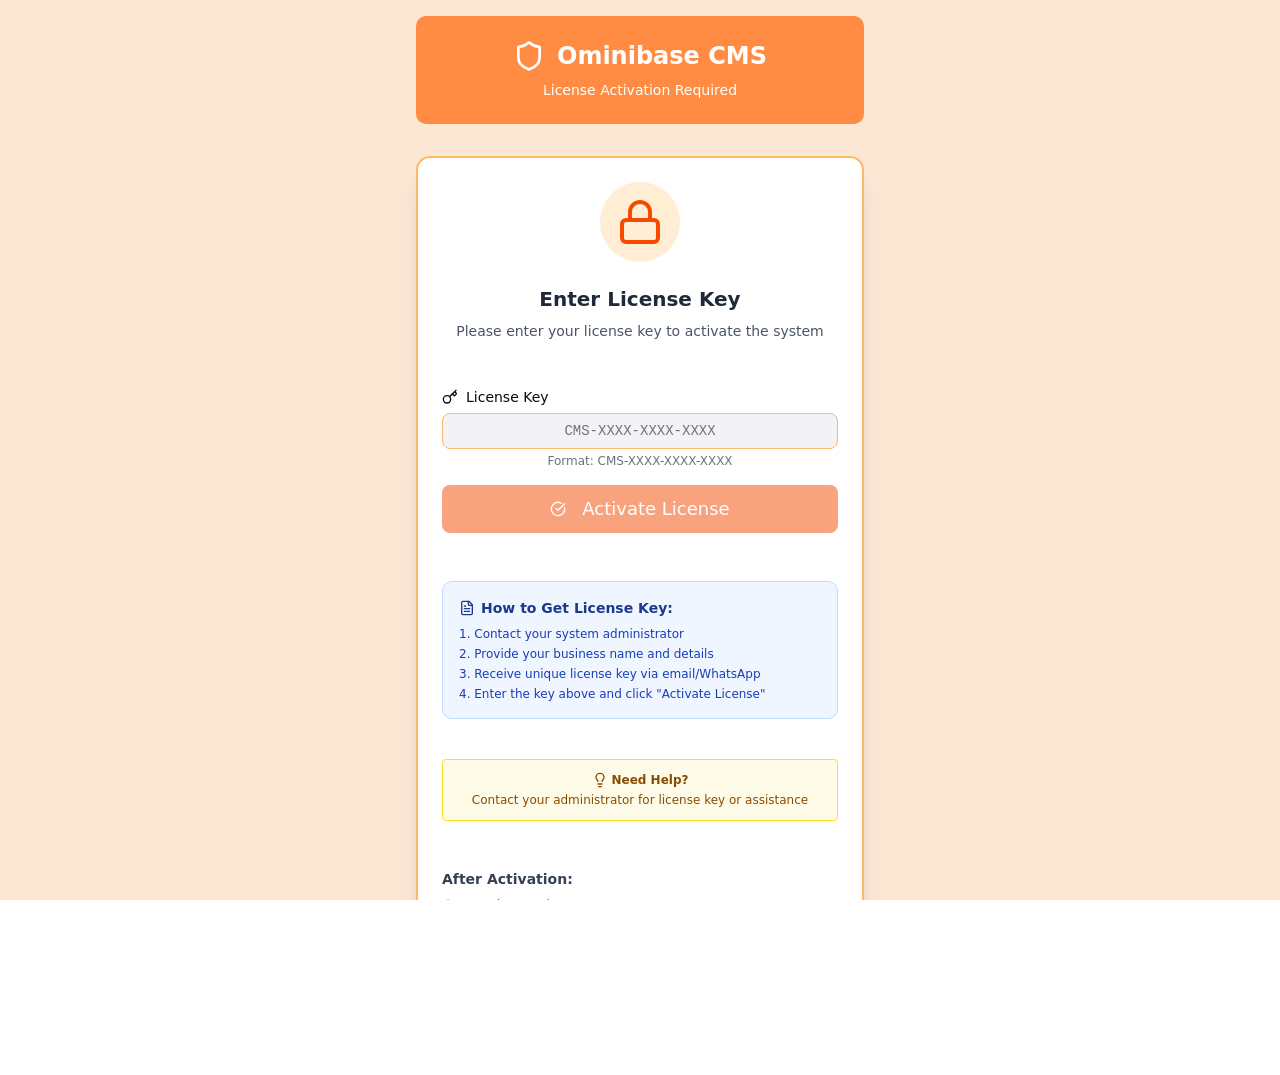
<file: index.html>
<!DOCTYPE html>
<html lang="en">
  <head>
    <meta charset="UTF-8" />
    <meta name="viewport" content="width=device-width, initial-scale=1.0, viewport-fit=cover" />
    <title>Ominibase CMS</title>
    <meta name="description" content="Ominibase CMS - Studio Management System" />
    <meta property="og:title" content="Ominibase CMS" />
    <meta property="og:description" content="Ominibase CMS - Studio Management System" />
    <meta name="robots" content="noindex, nofollow" />
    <link rel="manifest" href="./manifest.json" />
    <link rel="icon" type="image/png" sizes="48x48" href="./favicon-48.png" />
    <link rel="apple-touch-icon" sizes="180x180" href="./apple-touch-icon.png" />
    <meta name="application-name" content="Ominibase CMS" />
    <meta name="mobile-web-app-capable" content="yes" />
    <meta name="apple-mobile-web-app-capable" content="yes" />
    <meta name="apple-mobile-web-app-status-bar-style" content="black-translucent" />
    <meta name="apple-mobile-web-app-title" content="Ominibase CMS" />
    <meta name="theme-color" content="#0E3128" />
    <style>html, body { height: 100%; margin: 0; } #root { height: 100%; }</style>
      <script src="./clientChannels.js"></script>
      <script type="module" crossorigin src="./assets/index-CBjiZEQ_.js"></script>
      <link rel="stylesheet" crossorigin href="./assets/index-BRYV3rzN.css">
    </head>
  <body>
    <div id="root"></div>
    <script>
    if ('serviceWorker' in navigator) {
      window.addEventListener('load', () => {
        navigator.serviceWorker.register('./sw.js').catch(() => {});
      });
    }
  </script>
  </body>
</html>
</file>
